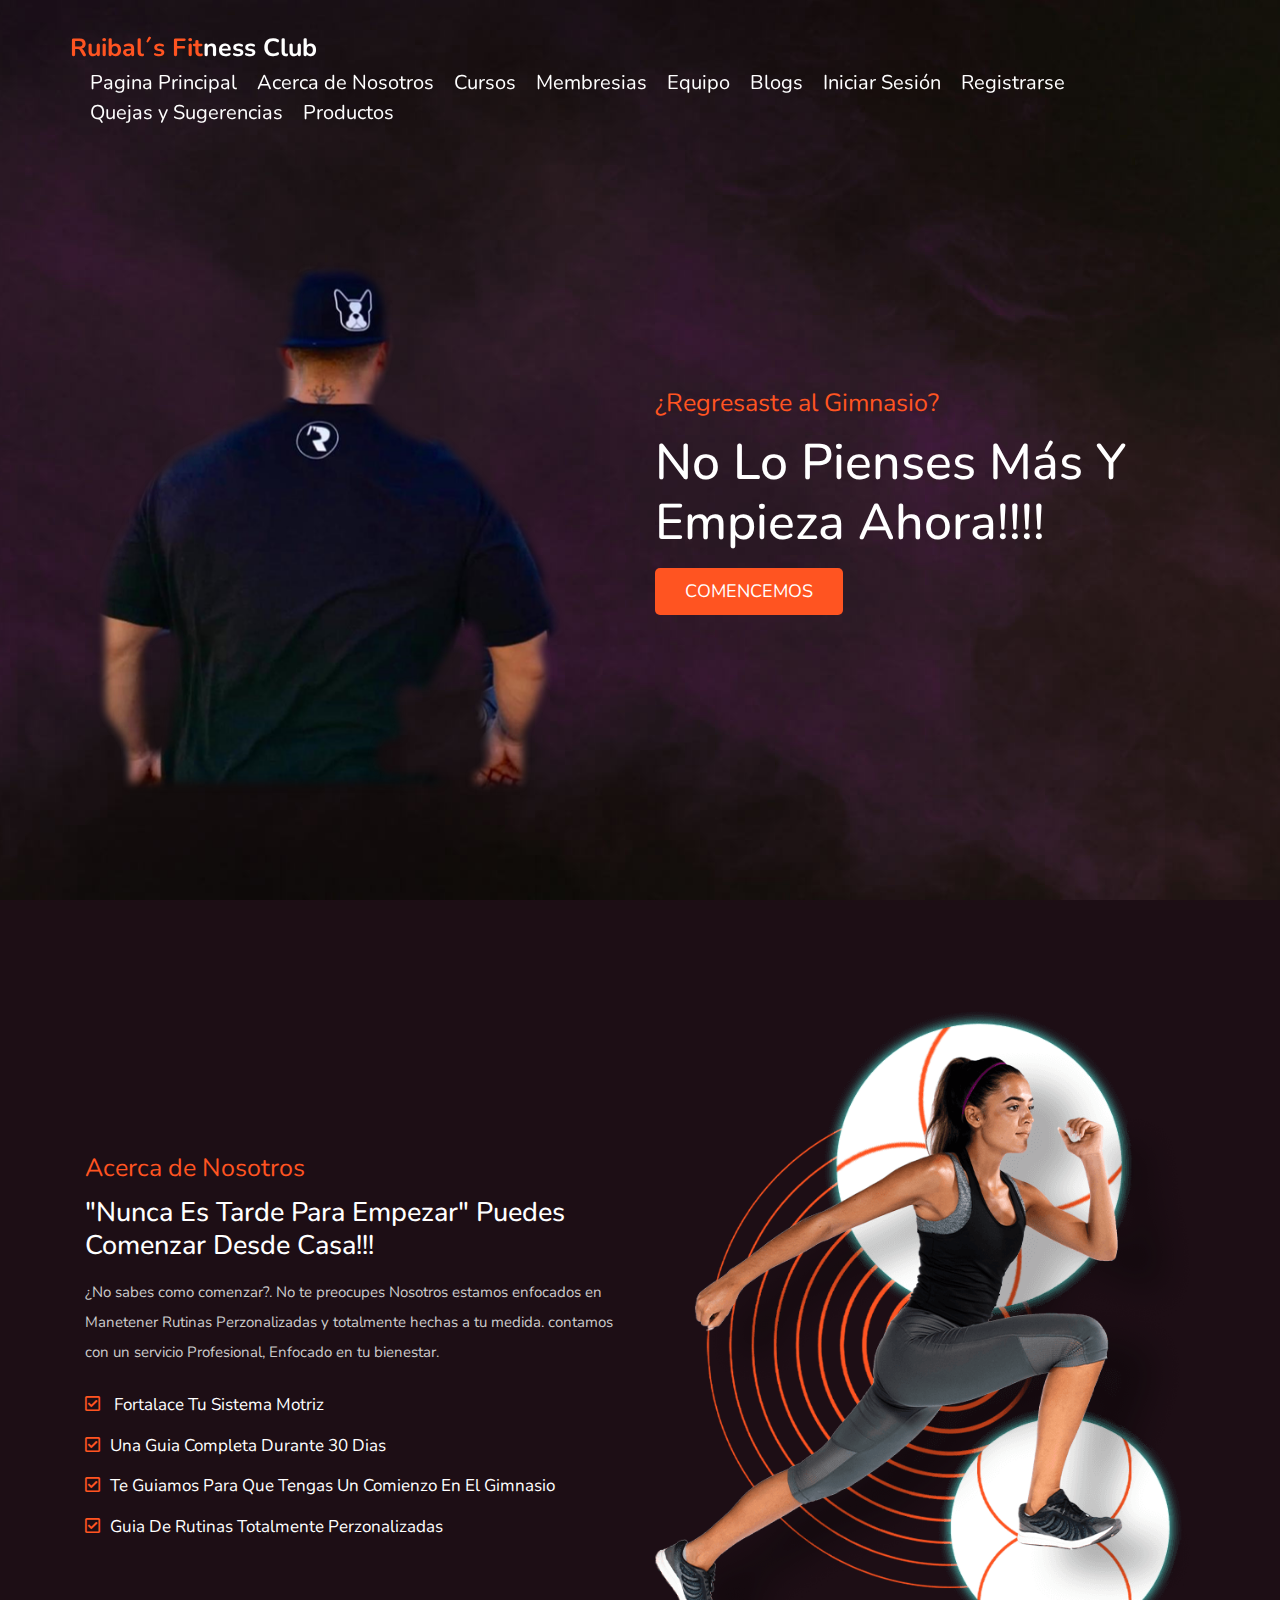
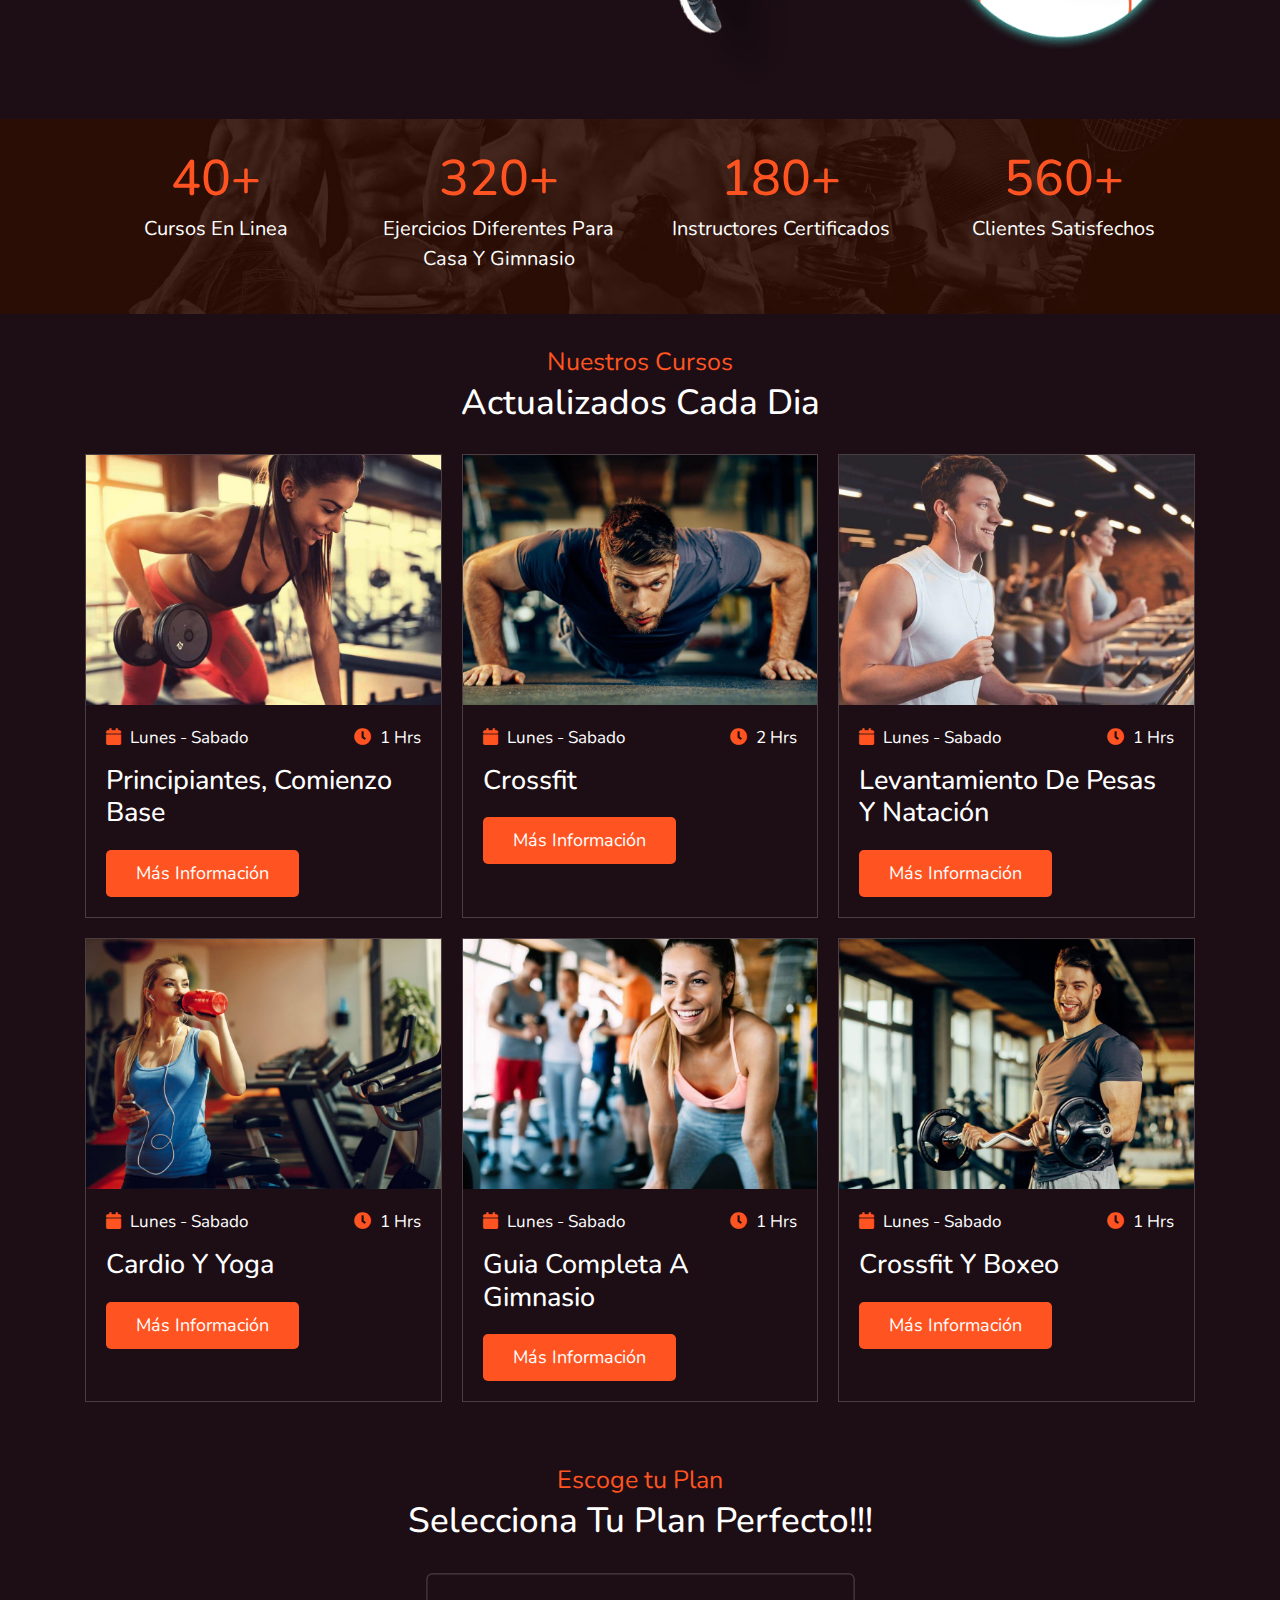
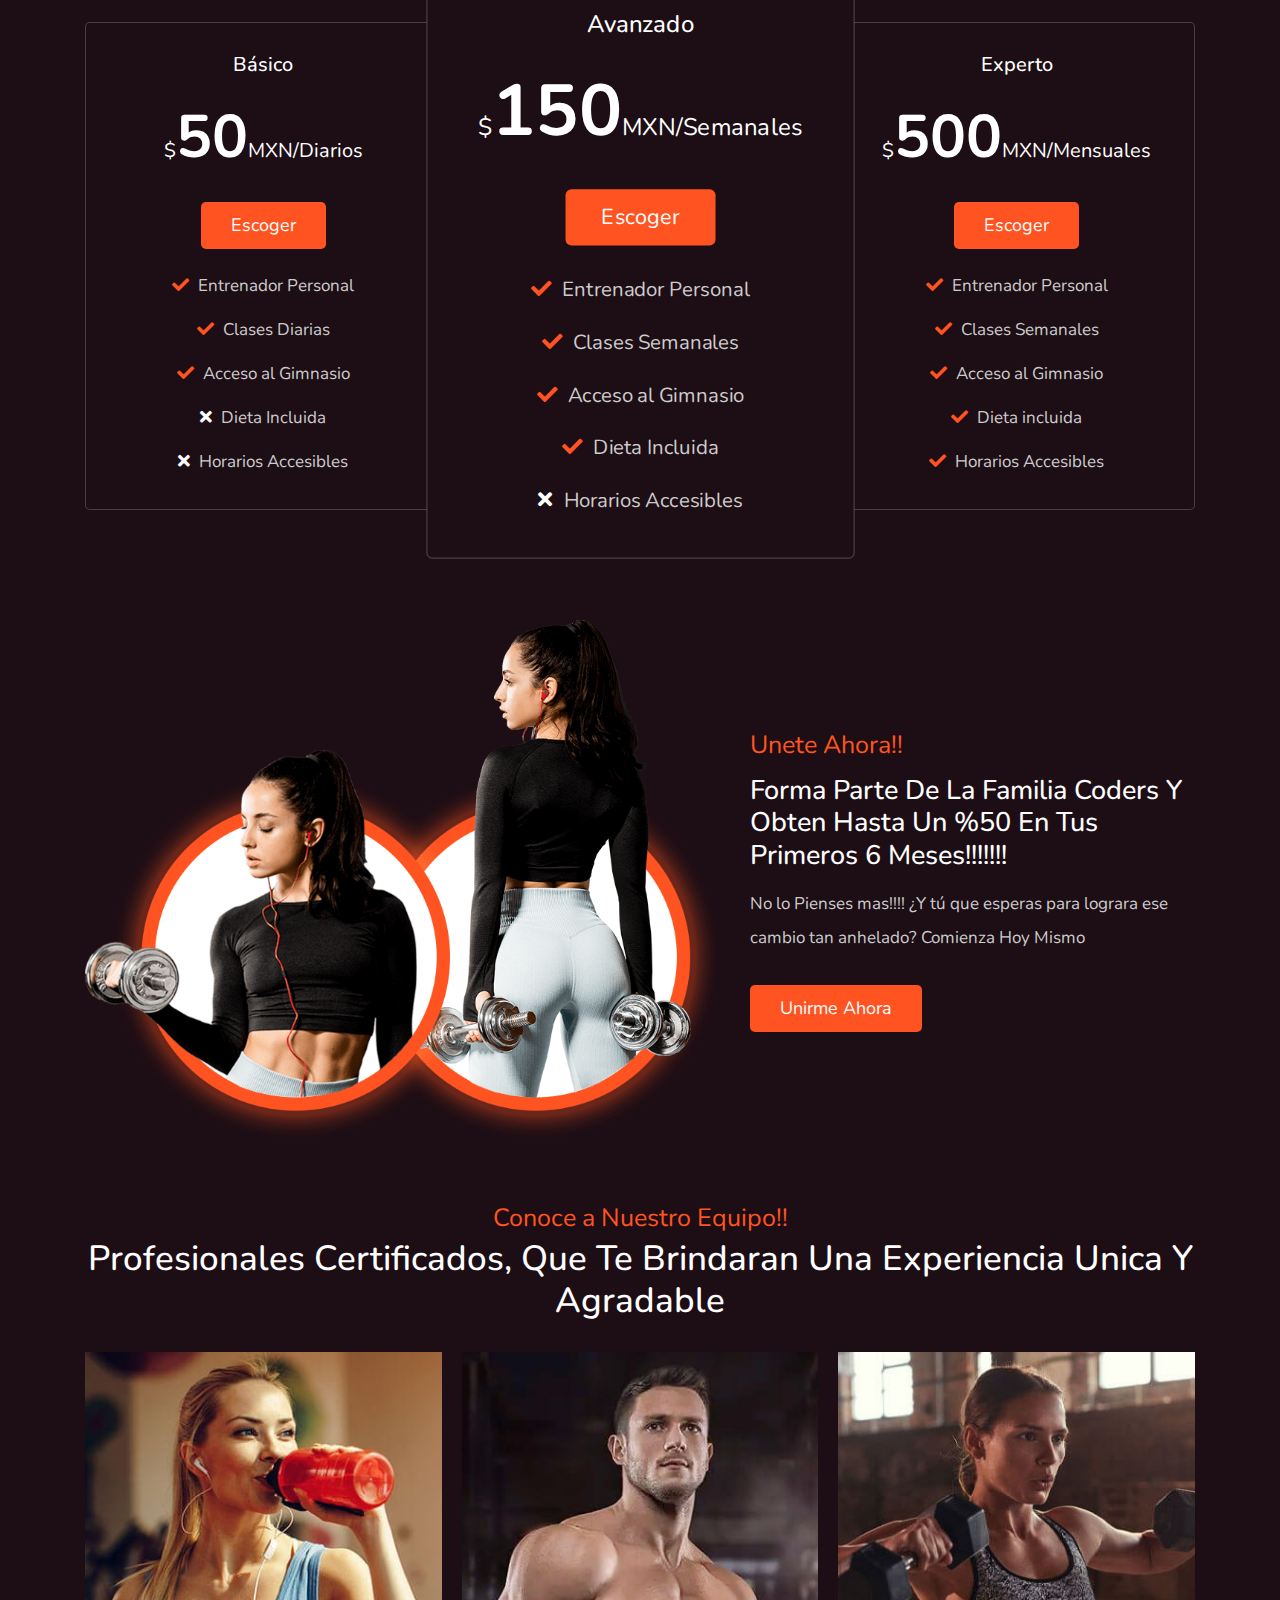
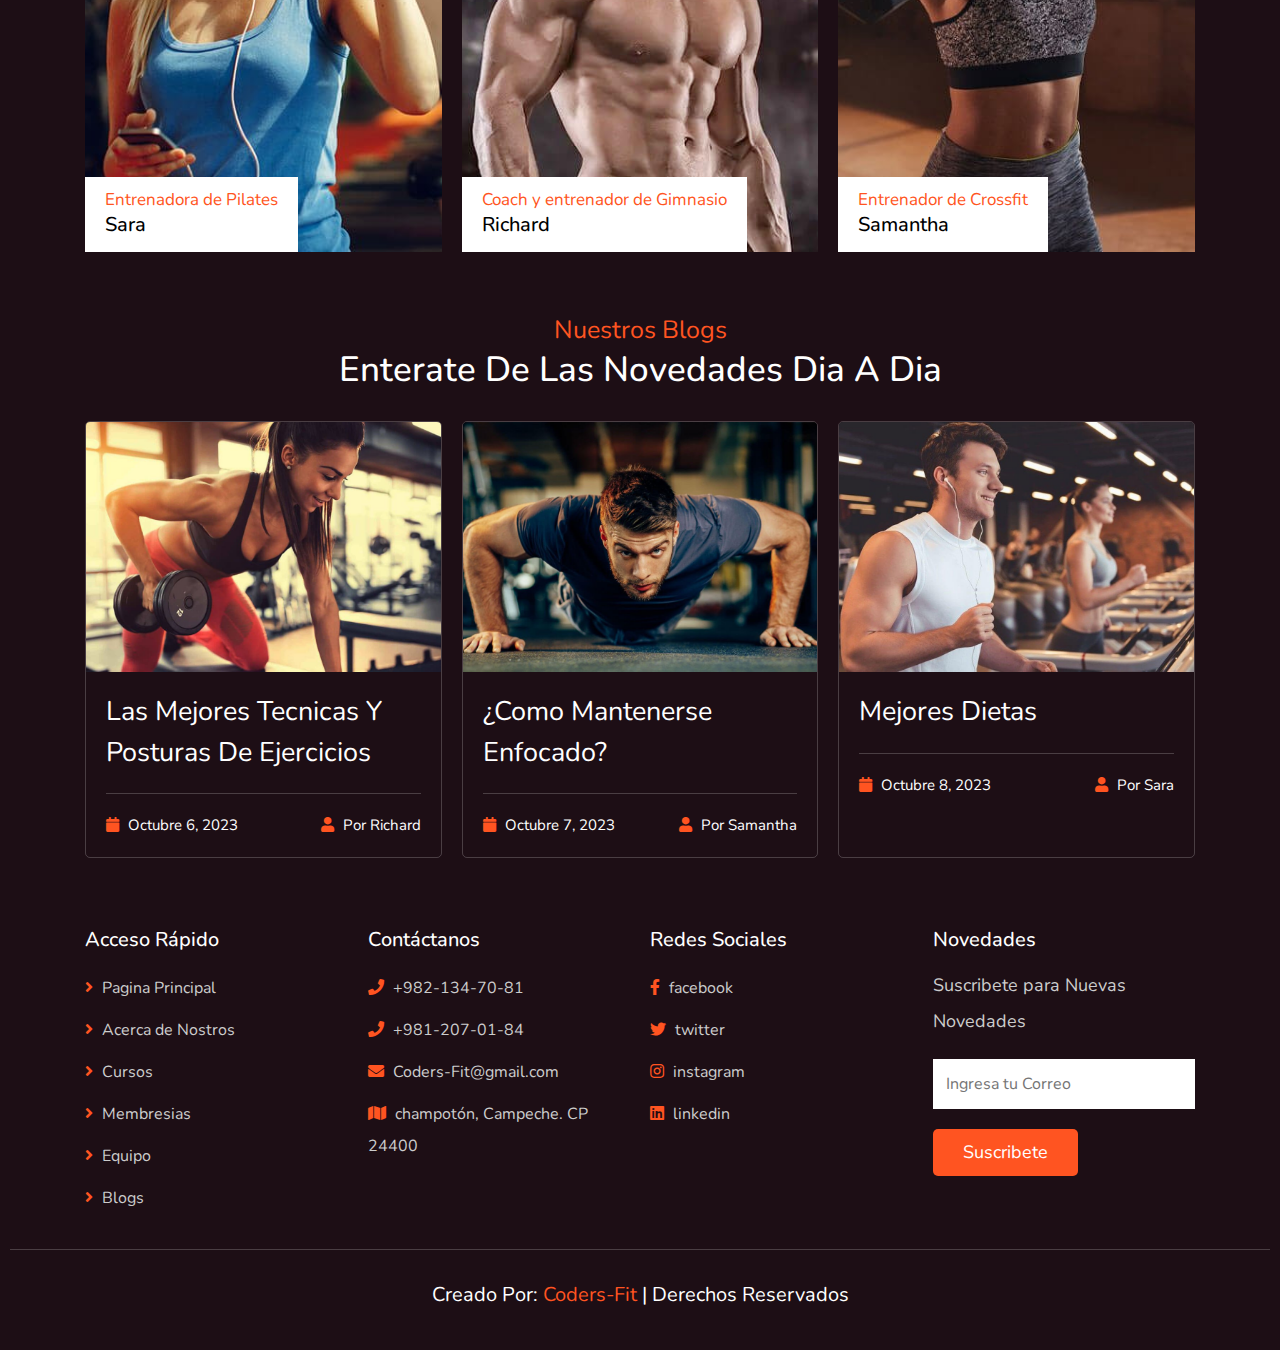
<file: index.html>
<!DOCTYPE html>
<html lang="en">
<head>
   <meta charset="UTF-8">
   <meta http-equiv="X-UA-Compatible" content="IE=edge">
   <meta name="viewport" content="width=device-width, initial-scale=1.0">
   <title>CODERSFIT "Nunca es tarde, para empezar de nuevo"</title>

   <!-- font awesome cdn link  -->
   <link rel="stylesheet" href="https://cdnjs.cloudflare.com/ajax/libs/font-awesome/5.15.4/css/all.min.css">

   <!-- bootstrap cdn link  -->
   <link rel="stylesheet" href="https://cdnjs.cloudflare.com/ajax/libs/bootstrap/4.6.1/css/bootstrap.min.css">

   <!-- custom css file link  -->
   <link rel="stylesheet" href="css/style.css">

</head>
<body>

<!-- header section starts  -->

<header class="header fixed-top">

   <div class="container">

      <div class="row align-items-center justify-content-between">

         <a href="#" class="logo"><span>Ruibal´s Fit</span>ness Club</a>

         <nav class="nav">
            <a href="#home">Pagina Principal</a>
            <a href="#about">Acerca de Nosotros</a>
            <a href="#courses">Cursos</a>
            <a href="#pricing">Membresias</a>
            <a href="#team">Equipo</a>
            <a href="#blogs">Blogs</a>
            <a href="Login.html">Iniciar Sesión</a>
            <a href="Registro.html">Registrarse </a>
            <a href="Encuesta.html">Quejas y Sugerencias</a>
            <a href="Articulos.html">Productos</a>
         </nav>

         <div id="menu-btn" class="fas fa-bars"></div>

      </div>

   </div>

</header>

<!-- header section ends -->

<!-- home section starts  -->

<section class="home" id="home">

   <div class="container">

      <div class="row align-items-center min-vh-100">

         <div class="col-md-6">
            <img src="images/home-img.png" class="w-100" alt="">
         </div>

         <div class="col-md-6 text-center text-md-left">
            <span>¿Regresaste al Gimnasio?</span>
            <h3>No lo pienses Más y Empieza Ahora!!!!</h3>
            <a href="#" class="link-btn">COMENCEMOS</a>
         </div>

      </div>

   </div>

</section>

<!-- home section ends -->

<!-- about section starts  -->

<section class="about" id="about">

   <div class="container">

      <div class="row align-items-center flex-wrap-reverse">

         <div class="col-md-6">
            <span>Acerca de Nosotros</span>
            <h3>"Nunca es tarde para empezar" Puedes Comenzar desde Casa!!!</h3>
            <p>¿No sabes como comenzar?. No te preocupes Nosotros estamos enfocados en Manetener Rutinas Perzonalizadas y totalmente hechas a tu medida. contamos con un servicio Profesional, Enfocado en tu bienestar.</p>
            <ul>
               <li> <i class="far fa-check-square"></i> Fortalace tu Sistema Motriz</li>
               <li> <i class="far fa-check-square"></i>Una guia Completa durante 30 Dias</li>
               <li> <i class="far fa-check-square"></i>Te guiamos para que tengas un comienzo en el Gimnasio</li>
               <li> <i class="far fa-check-square"></i>Guia de Rutinas Totalmente Perzonalizadas</li>
            </ul>
         </div>

         <div class="col-md-6">
            <img src="images/about-img.png" class="w-100" alt="">
         </div>   

      </div>

   </div>

</section>

<!-- about section ends -->

<!-- counter section starts  -->

<section class="counter">

   <div class="container box-container">

      <div class="box">
         <h3>40+</h3>
         <p>Cursos En Linea</p>
      </div>

      <div class="box">
         <h3>320+</h3>
         <p>Ejercicios Diferentes para Casa y Gimnasio</p>
      </div>

      <div class="box">
         <h3>180+</h3>
         <p>Instructores Certificados</p>
      </div>

      <div class="box">
         <h3>560+</h3>
         <p>Clientes Satisfechos</p>
      </div>

   </div>

</section>

<!-- counter section ends -->

<!-- courses section starts  -->

<section class="courses" id="courses">

   <div class="heading">
      <span>Nuestros Cursos</span>
      <h3>Actualizados Cada Dia</h3>
   </div>

   <div class="box-container container">

      <div class="box">
         <div class="image">
            <img src="images/img-1.jpg" alt="">
         </div>
         <div class="content">
            <div class="icons">
               <span> <i class="fas fa-calendar"></i> Lunes - Sabado </span>
               <span> <i class="fas fa-clock"></i> 1 hrs </span>
            </div>
            <h3>Principiantes, Comienzo Base</h3>
            <a href="#" class="link-btn">Más Información</a>
         </div>
      </div>

      <div class="box">
         <div class="image">
            <img src="images/img-2.jpg" alt="">
         </div>
         <div class="content">
            <div class="icons">
               <span> <i class="fas fa-calendar"></i> Lunes - Sabado </span>
               <span> <i class="fas fa-clock"></i> 2 hrs </span>
            </div>
            <h3>Crossfit</h3>
            <a href="#" class="link-btn">Más información</a>
         </div>
      </div>

      <div class="box">
         <div class="image">
            <img src="images/img-3.jpg" alt="">
         </div>
         <div class="content">
            <div class="icons">
               <span> <i class="fas fa-calendar"></i> Lunes - Sabado </span>
               <span> <i class="fas fa-clock"></i> 1 hrs </span>
            </div>
            <h3>Levantamiento de Pesas y Natación</h3>
            <a href="#" class="link-btn">Más Información</a>
         </div>
      </div>

      <div class="box">
         <div class="image">
            <img src="images/img-4.jpg" alt="">
         </div>
         <div class="content">
            <div class="icons">
               <span> <i class="fas fa-calendar"></i> Lunes - Sabado </span>
               <span> <i class="fas fa-clock"></i> 1 hrs </span>
            </div>
            <h3>Cardio y Yoga</h3>
            <a href="#" class="link-btn">Más Información</a>
         </div>
      </div>

      <div class="box">
         <div class="image">
            <img src="images/img-5.jpg" alt="">
         </div>
         <div class="content">
            <div class="icons">
               <span> <i class="fas fa-calendar"></i> Lunes - Sabado </span>
               <span> <i class="fas fa-clock"></i> 1 hrs </span>
            </div>
            <h3>Guia Completa a Gimnasio</h3>
            <a href="#" class="link-btn">Más Información</a>
         </div>
      </div>

      <div class="box">
         <div class="image">
            <img src="images/img-6.jpg" alt="">
         </div>
         <div class="content">
            <div class="icons">
               <span> <i class="fas fa-calendar"></i> Lunes - Sabado </span>
               <span> <i class="fas fa-clock"></i> 1 hrs </span>
            </div>
            <h3>Crossfit y Boxeo</h3>
            <a href="#" class="link-btn">Más información</a>
         </div>
      </div>

   </div>

</section>

<section class="pricing" id="pricing">

   <div class="heading">
      <span>Escoge tu Plan</span>
      <h3>Selecciona tu Plan Perfecto!!!</h3>
   </div>

   <div class="box-container container">

      <div class="box">
         <h3>Básico</h3>
         <div class="price"><span>$</span>50<span>MXN/Diarios</span></div>
         <a href="#" class="link-btn">Escoger</a>
         <div class="list">
            <p> <i class="fas fa-check"></i> Entrenador Personal </p>
            <p> <i class="fas fa-check"></i> Clases Diarias </p>
            <p> <i class="fas fa-check"></i> Acceso al Gimnasio </p>
            <p> <i class="fas fa-times"></i> Dieta Incluida </p>
            <p> <i class="fas fa-times"></i> Horarios Accesibles </p>
         </div>
      </div>

      <div class="box">
         <h3>Avanzado</h3>
         <div class="price"><span>$</span>150<span>MXN/Semanales</span></div>
         <a href="#" class="link-btn">Escoger</a>
         <div class="list">
            <p> <i class="fas fa-check"></i> Entrenador Personal </p>
            <p> <i class="fas fa-check"></i> Clases Semanales </p>
            <p> <i class="fas fa-check"></i> Acceso al Gimnasio </p>
            <p> <i class="fas fa-check"></i> Dieta Incluida </p>
            <p> <i class="fas fa-times"></i> Horarios Accesibles </p>
         </div>
      </div>

      <div class="box">
         <h3>Experto</h3>
         <div class="price"><span>$</span>500<span>MXN/Mensuales</span></div>
         <a href="#" class="link-btn">Escoger</a>
         <div class="list">
            <p> <i class="fas fa-check"></i> Entrenador Personal </p>
            <p> <i class="fas fa-check"></i> Clases Semanales </p>
            <p> <i class="fas fa-check"></i> Acceso al Gimnasio </p>
            <p> <i class="fas fa-check"></i> Dieta incluida </p>
            <p> <i class="fas fa-check"></i> Horarios Accesibles </p>
         </div>
      </div>

   </div>

</section>

<!-- pricint section ends -->

<!-- join us section starts  -->

<section class="join">

   <div class="container">

      <div class="row align-items-center">
         <div class="col-md-7">
            <img src="images/join-us-image.png" class="w-100" alt="">
         </div>
         <div class="col-md-5 text-center text-md-left">
            <span>Unete Ahora!!</span>
            <h3>Forma Parte de la Familia Coders y Obten hasta un %50 en tus primeros 6 meses!!!!!!!</h3>
            <p>No lo Pienses mas!!!! ¿Y tú que esperas para lograra ese cambio tan anhelado? Comienza Hoy Mismo</p>
            <a href="#" class="link-btn">Unirme Ahora</a>
         </div>
      </div>

   </div>

</section>

<!-- join us section ends -->

<!-- team section starts  -->

<section class="team" id="team">

   <div class="heading">
      <span>Conoce a Nuestro Equipo!!</span>
      <h3>Profesionales Certificados, que te brindaran una experiencia unica y agradable</h3>
   </div>

   <div class="box-container container">

      <div class="box">
         <img src="images/team-1.jpg" alt="">
         <div class="content">
            <span>Entrenadora de Pilates</span>
            <h3>Sara</h3>
         </div>
         <div class="share">
            <a href="#" class="fab fa-facebook-f"></a>
            <a href="#" class="fab fa-twitter"></a>
            <a href="#" class="fab fa-instagram"></a>
            <a href="#" class="fab fa-linkedin"></a>
         </div>
      </div>

      <div class="box">
         <img src="images/team-2.jpg" alt="">
         <div class="content">
            <span>Coach y entrenador de Gimnasio</span>
            <h3>Richard</h3>
         </div>
         <div class="share">
            <a href="#" class="fab fa-facebook-f"></a>
            <a href="#" class="fab fa-twitter"></a>
            <a href="#" class="fab fa-instagram"></a>
            <a href="#" class="fab fa-linkedin"></a>
         </div>
      </div>

      <div class="box">
         <img src="images/team-3.jpg" alt="">
         <div class="content">
            <span>Entrenador de Crossfit</span>
            <h3>Samantha</h3>
         </div>
         <div class="share">
            <a href="#" class="fab fa-facebook-f"></a>
            <a href="#" class="fab fa-twitter"></a>
            <a href="#" class="fab fa-instagram"></a>
            <a href="#" class="fab fa-linkedin"></a>
         </div>
      </div>

   </div>

</section>

<!-- team section ends -->

<!-- blogs section starts  -->

<section class="blogs" id="blogs">

   <div class="heading">
      <span>Nuestros Blogs</span>
      <h3>Enterate de las Novedades Dia a Dia</h3>
   </div>

   <div class="box-container container">

      <div class="box">
         <div class="image">
            <img src="images/img-1.jpg" alt="">
         </div>
         <div class="content">
            <a href="#" class="link">Las Mejores Tecnicas y Posturas de Ejercicios</a>
            <div class="icons">
               <span> <i class="fas fa-calendar"></i> Octubre 6, 2023 </span>
               <span> <i class="fas fa-user"></i> Por Richard </span>
            </div>
         </div>
      </div>

      <div class="box">
         <div class="image">
            <img src="images/img-2.jpg" alt="">
         </div>
         <div class="content">
            <a href="#" class="link">¿Como Mantenerse Enfocado?</a>
            <div class="icons">
               <span> <i class="fas fa-calendar"></i> Octubre 7, 2023 </span>
               <span> <i class="fas fa-user"></i> Por Samantha </span>
            </div>
         </div>
      </div>

      <div class="box">
         <div class="image">
            <img src="images/img-3.jpg" alt="">
         </div>
         <div class="content">
            <a href="#" class="link">Mejores Dietas</a>
            <div class="icons">
               <span> <i class="fas fa-calendar"></i> Octubre 8, 2023 </span>
               <span> <i class="fas fa-user"></i> Por Sara </span>
            </div>
         </div>
      </div>

   </div>

</section>

<!-- blogs section ends -->

<!-- footer section starts  -->

<section class="footer">

   <div class="box-container container">

      <div class="box">
         <h3>Acceso Rápido</h3>
         <a href="#home"> <i class="fas fa-angle-right"></i> Pagina Principal</a>
         <a href="#about"> <i class="fas fa-angle-right"></i> Acerca de Nostros</a>
         <a href="#courses"> <i class="fas fa-angle-right"></i> Cursos</a>
         <a href="#pricing"> <i class="fas fa-angle-right"></i> Membresias</a>
         <a href="#team"> <i class="fas fa-angle-right"></i> Equipo</a>
         <a href="#blogs"> <i class="fas fa-angle-right"></i> Blogs</a>
      </div>

      <div class="box">
         <h3>Contáctanos</h3>
         <a href="#"> <i class="fas fa-phone"></i> +982-134-70-81 </a>
         <a href="#"> <i class="fas fa-phone"></i> +981-207-01-84 </a>
         <a href="#"> <i class="fas fa-envelope"></i> Coders-Fit@gmail.com </a>
         <a href="#"> <i class="fas fa-map"></i> champotón, Campeche. CP 24400 </a>
      </div>

      <div class="box">
         <h3>Redes Sociales</h3>
         <a href="#"> <i class="fab fa-facebook-f"></i> facebook </a>
         <a href="#"> <i class="fab fa-twitter"></i> twitter </a>
         <a href="#"> <i class="fab fa-instagram"></i> instagram </a>
         <a href="#"> <i class="fab fa-linkedin"></i> linkedin </a>
      </div>

      <div class="box">
         <h3>Novedades</h3>
         <p>Suscribete para Nuevas Novedades</p>
         <form action="">
            <input type="email" name="" placeholder="Ingresa tu Correo" id="" class="email">
            <input type="submit" value="Suscribete" class="link-btn">
         </form>
      </div>

   </div>

   <p class="credit"> Creado Por: <span>Coders-Fit</span> | Derechos Reservados </p>

</section>

<!-- footer section ends -->







<!-- custom js file link     -->
<script src="js/script.js"></script>
   
</body>
</html>
</file>
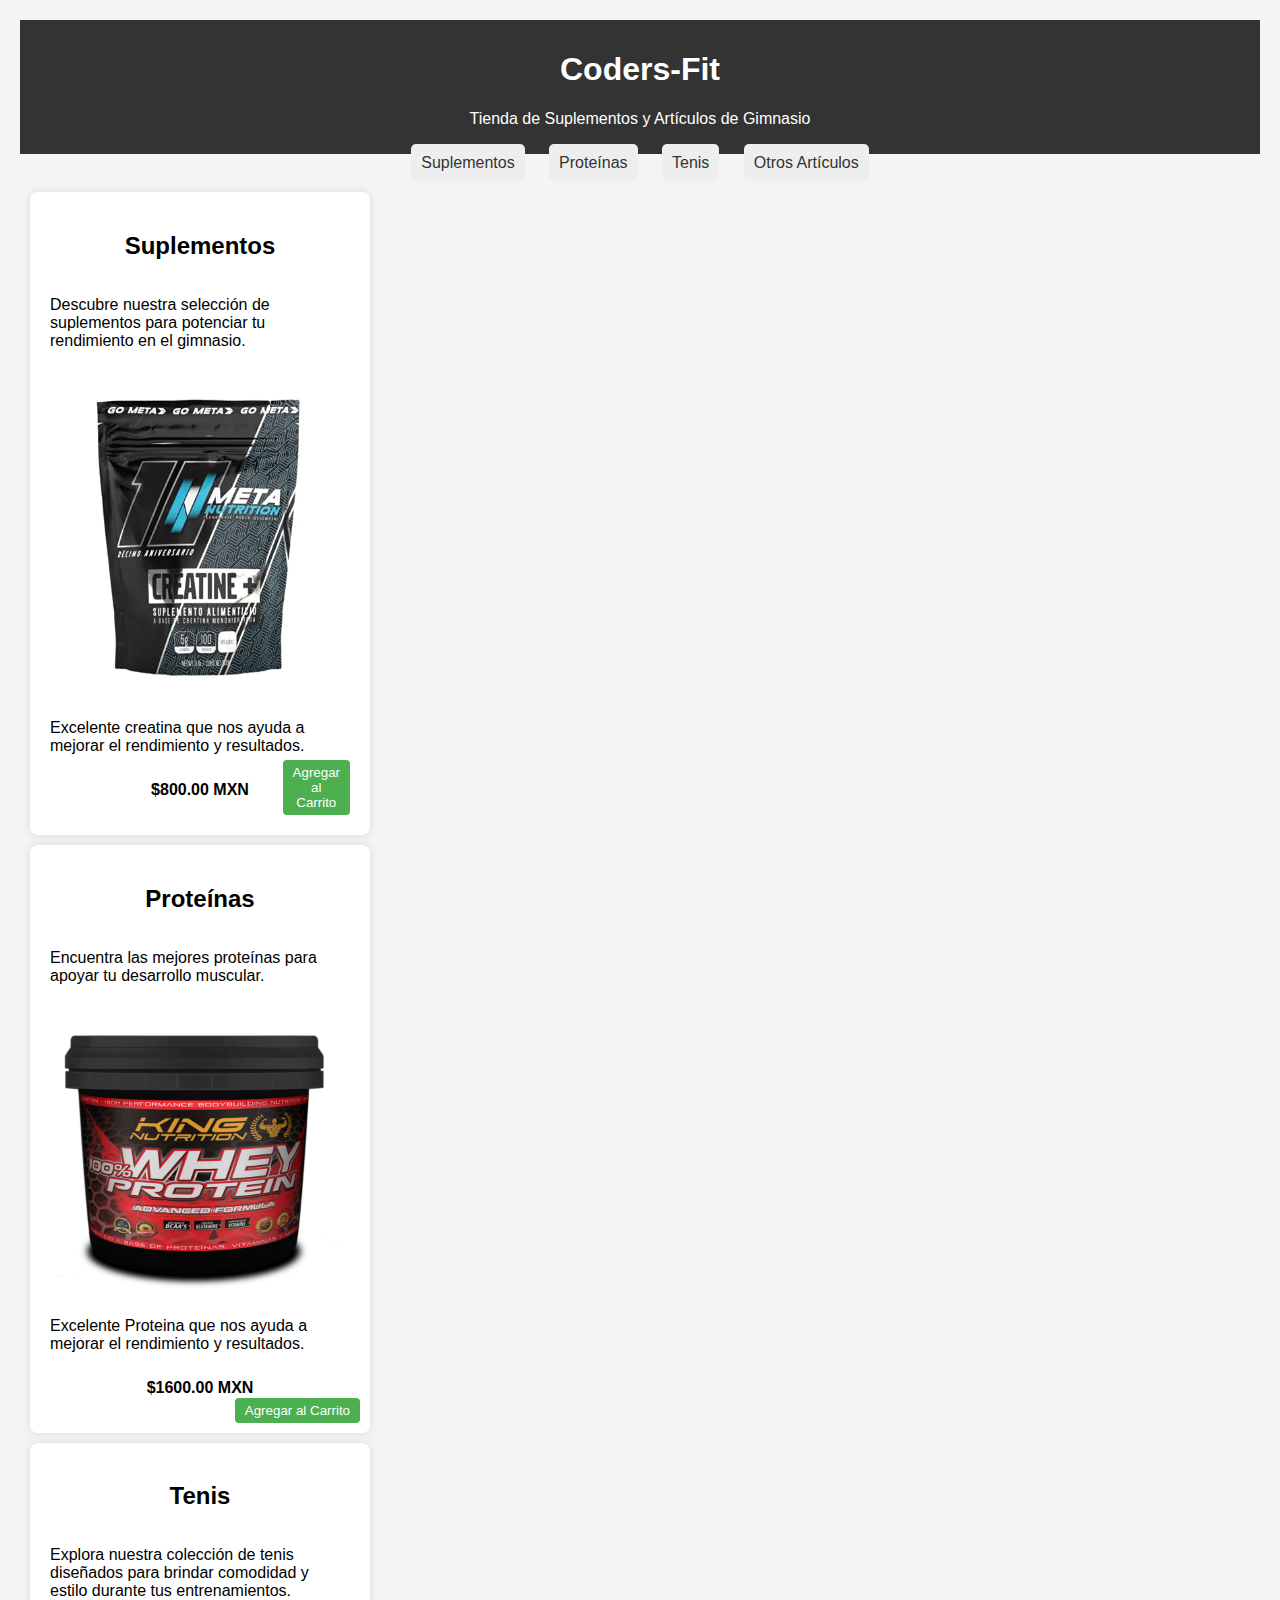
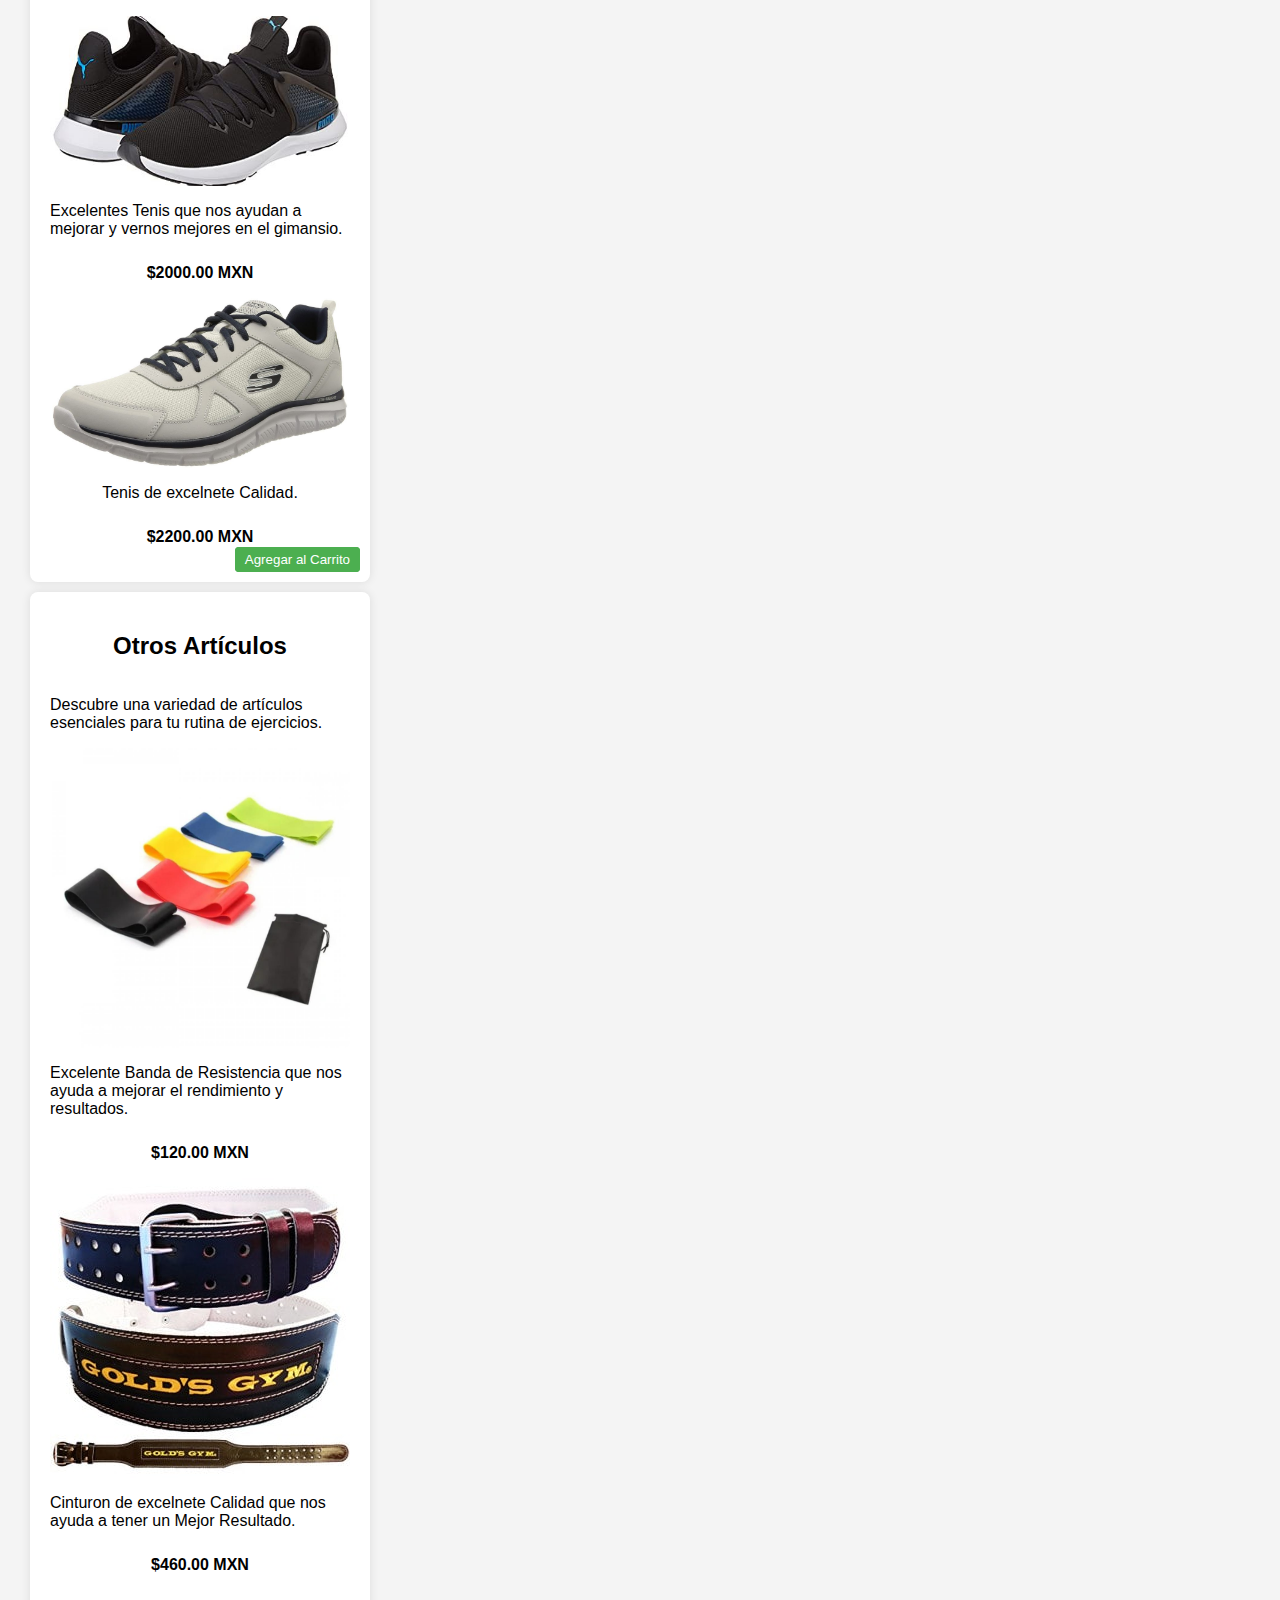
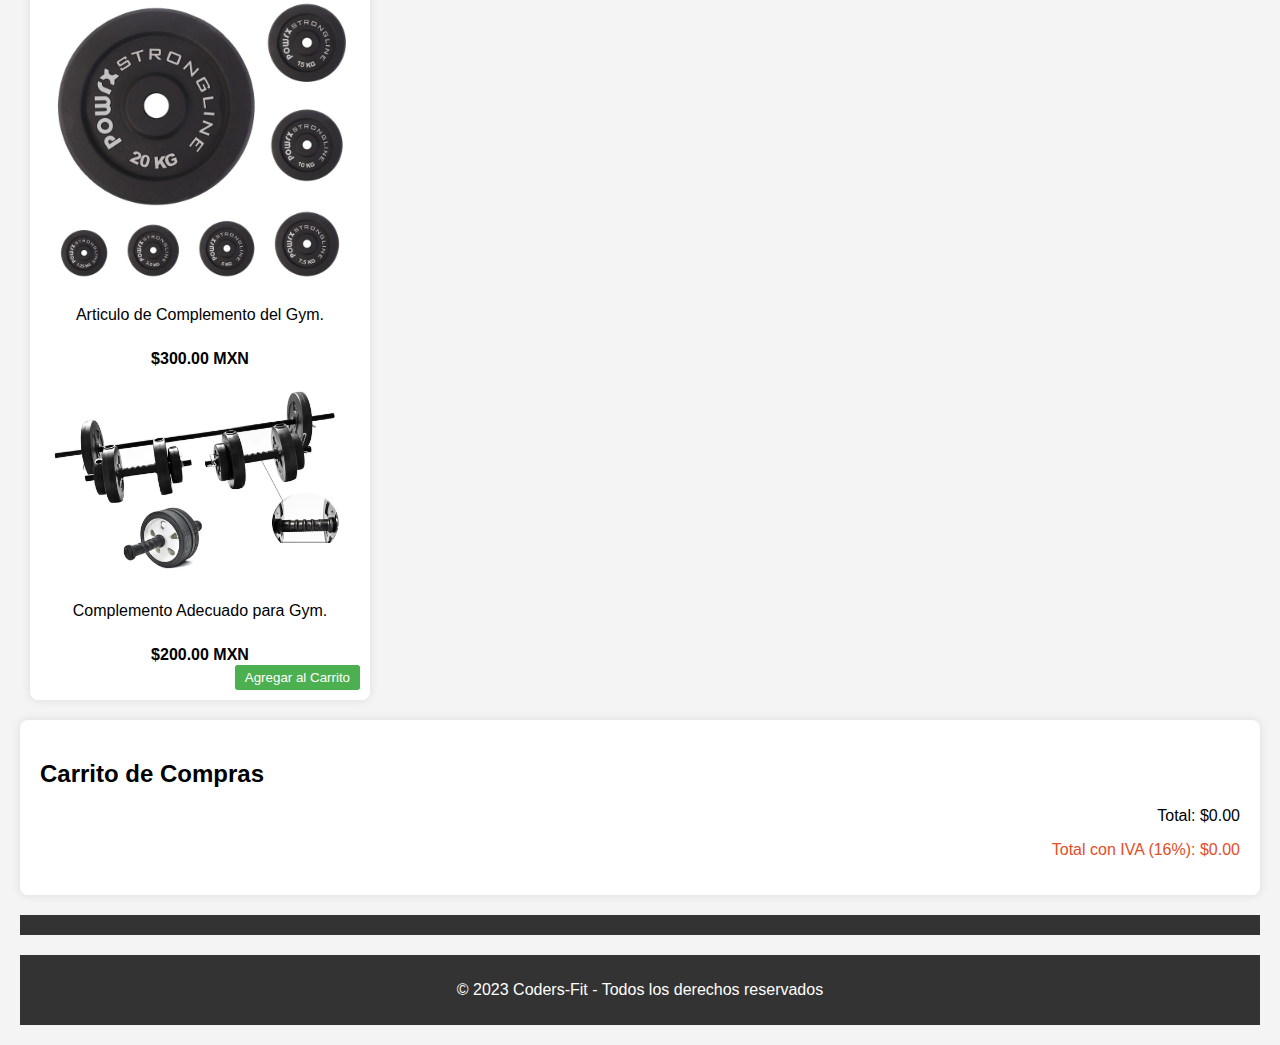
<file: Articulos.html>
<!DOCTYPE html>
<html lang="es">
<head>
    <meta charset="UTF-8">
    <meta name="viewport" content="width=device-width, initial-scale=1.0">
    <title>Coders-Fit - Tienda de Suplementos y Artículos de Gimnasio</title>
    <style>
        body {
            font-family: Arial, sans-serif;
            background-color: #f4f4f4;
            margin: 0;
            padding: 20px;
        }

        header {
            text-align: center;
            background-color: #333;
            color: white;
            padding: 10px;
        }

        nav {
            text-align: center;
            margin-bottom: 20px;
        }

        nav a {
            text-decoration: none;
            padding: 10px;
            margin: 0 10px;
            color: #333;
            background-color: #eee;
            border-radius: 5px;
        }

        section {
            display: flex;
            flex-wrap: wrap;
            justify-content: space-around;
        }

        .producto {
            background-color: #ffffff;
            padding: 20px;
            margin: 10px;
            width: 300px;
            border-radius: 8px;
            box-shadow: 0 0 10px rgba(0, 0, 0, 0.1);
            position: relative;
        }
        .producto img {
            width: 100%; /* Ajusta la imagen al 100% del ancho del contenedor */
            border-radius: 8px; /* Conserva los bordes redondeados */
        }

        footer {
            text-align: center;
            margin-top: 20px;
            padding: 10px;
            background-color: #333;
            color: white;
        }
        .precio {
            font-weight: bold;
            margin-top: 10px;
        }

        .agregar-carrito {
            position: absolute;
            bottom: 10px;
            right: 10px;
            background-color: #4caf50;
            color: white;
            padding: 5px 10px;
            border: none;
            border-radius: 4px;
            cursor: pointer;
        }
        .agregar-carrito-container {
            position: absolute;
            bottom: 10px;
            right: 10px;
        }

        #carrito {
            background-color: #ffffff;
            padding: 20px;
            border-radius: 8px;
            box-shadow: 0 0 10px rgba(0, 0, 0, 0.1);
            margin: 20px 0;
        }

        #lista-carrito {
            list-style-type: none;
            padding: 0;
        }

        #lista-carrito li {
            margin-bottom: 10px;
        }

        #total {
            text-align: right;
            margin-top: 10px;
        }

        #total-iva {
            text-align: right;
            margin-top: 10px;
            color: #e44d26;
        }
    </style>
</head>
<body>

    <header>
        <h1>Coders-Fit</h1>
        <p>Tienda de Suplementos y Artículos de Gimnasio</p>
    </header>

    <nav>
        <a href="#suplementos">Suplementos</a>
        <a href="#proteinas">Proteínas</a>
        <a href="#tenis">Tenis</a>
        <a href="#otros">Otros Artículos</a>
    </nav>

    <section id="suplementos" class="producto">
        <h2>Suplementos</h2>
        <p>Descubre nuestra selección de suplementos para potenciar tu rendimiento en el gimnasio.</p>
        <!-- Puedes agregar imágenes, descripciones y precios aquí -->
        <img src="Creatina.jpg" alt="Descripción">
    <p>Excelente creatina que nos ayuda a mejorar el rendimiento y resultados.</p>
    <p class="precio">$800.00 MXN</p>
    <div class="agregar-carrito-container">
        <button class="agregar-carrito" onclick="agregarAlCarrito('Creatina', 800.00)">Agregar al Carrito</button>
    </div>
    </section>

    <section id="proteinas" class="producto">
        <h2>Proteínas</h2>
        <p>Encuentra las mejores proteínas para apoyar tu desarrollo muscular.</p>
        <!-- Puedes agregar imágenes, descripciones y precios aquí -->
        <img src="Proteina.jpg" alt="Descripción">
    <p>Excelente Proteina que nos ayuda a mejorar el rendimiento y resultados.</p>
    <p class="precio">$1600.00 MXN</p>
    <div class="agregar-carrito-container"></div>
    <button class="agregar-carrito" onclick="agregarAlCarrito('Proteina', 1600.00)">Agregar al Carrito</button>
    </section>
    
    <section id="tenis" class="producto">
        <h2>Tenis</h2>
        <p>Explora nuestra colección de tenis diseñados para brindar comodidad y estilo durante tus entrenamientos.</p>
        <!-- Puedes agregar imágenes, descripciones y precios aquí -->
        <img src="Tenis.jpg" alt="Descripción">
    <p>Excelentes Tenis que nos ayudan a mejorar y vernos mejores en el gimansio.</p>
    <p class="precio">$2000.00 MXN</p>
    <button class="agregar-carrito" onclick="agregarAlCarrito('Tenis', 2000.00)">Agregar al Carrito</button>
    <img src="Tenis2.jpg" alt="Descripción">
    <p>Tenis de excelnete Calidad.</p>
    <p class="precio">$2200.00 MXN</p>
    <button class="agregar-carrito" onclick="agregarAlCarrito('Tenis2', 2200.00)">Agregar al Carrito</button>
    </section>

    <section id="otros" class="producto">
        <h2>Otros Artículos</h2>
        <p>Descubre una variedad de artículos esenciales para tu rutina de ejercicios.</p>
        <!-- Puedes agregar imágenes, descripciones y precios aquí -->
        <img src="Bandas de Resistencia.jpg" alt="Descripción">
    <p>Excelente Banda de Resistencia que nos ayuda a mejorar el rendimiento y resultados.</p>
    <p class="precio">$120.00 MXN</p>
    <button class="agregar-carrito" onclick="agregarAlCarrito('Bandas de Resistencia', 120.00)">Agregar al Carrito</button>
    <img src="Cinturon.jpg" alt="Descripción">
    <p>Cinturon de excelnete Calidad que nos ayuda a tener un Mejor Resultado.</p>
    <p class="precio">$460.00 MXN</p>
    <button class="agregar-carrito" onclick="agregarAlCarrito('Cinturon', 460.00)">Agregar al Carrito</button>
    <img src="Pesos.jpg" alt="Descripción">
    <p>Articulo de Complemento del Gym.</p>
    <p class="precio">$300.00 MXN</p>
    <button class="agregar-carrito" onclick="agregarAlCarrito('Pesos', 300.00)">Agregar al Carrito</button>
    <img src="Pesas.jpg" alt="Descripción">
    <p>Complemento Adecuado para Gym.</p>
    <p class="precio">$200.00 MXN</p>
    <button class="agregar-carrito" onclick="agregarAlCarrito('Pesas', 200.00)">Agregar al Carrito</button>
    </section>
    <div id="carrito">
        <h2>Carrito de Compras</h2>
        <ul id="lista-carrito"></ul>
        <p id="total">Total: $<span id="total-precio">0.00</span></p>
        <p id="total-iva">Total con IVA (16%): $<span id="total-precio-iva">0.00</span></p>
    </div>

    <footer>
        
    </footer>

    <script>
        let carrito = [];
        let totalPrecio = 0;

        function agregarAlCarrito(producto, precio) {
            carrito.push({ producto, precio });
            actualizarCarrito();
        }

        function actualizarCarrito() {
            const listaCarrito = document.getElementById('lista-carrito');
            const totalPrecioElement = document.getElementById('total-precio');
            const totalPrecioIvaElement = document.getElementById('total-precio-iva');

            listaCarrito.innerHTML = '';
            totalPrecio = 0;

            carrito.forEach(item => {
                const listItem = document.createElement('li');
                listItem.textContent = `${item.producto}: $${item.precio.toFixed(2)}`;
                listaCarrito.appendChild(listItem);
                totalPrecio += item.precio;
            });

            totalPrecioElement.textContent = totalPrecio.toFixed(2);
            const totalConIva = calcularTotalConIva(totalPrecio);
            totalPrecioIvaElement.textContent = totalConIva.toFixed(2);
        }

        function calcularTotalConIva(totalSinIva) {
            const iva = 0.16;
            return totalSinIva * (1 + iva);
        }
    </script>
    <footer>
        <p>&copy; 2023 Coders-Fit - Todos los derechos reservados</p>
    </footer>

</body>
</html>
</file>
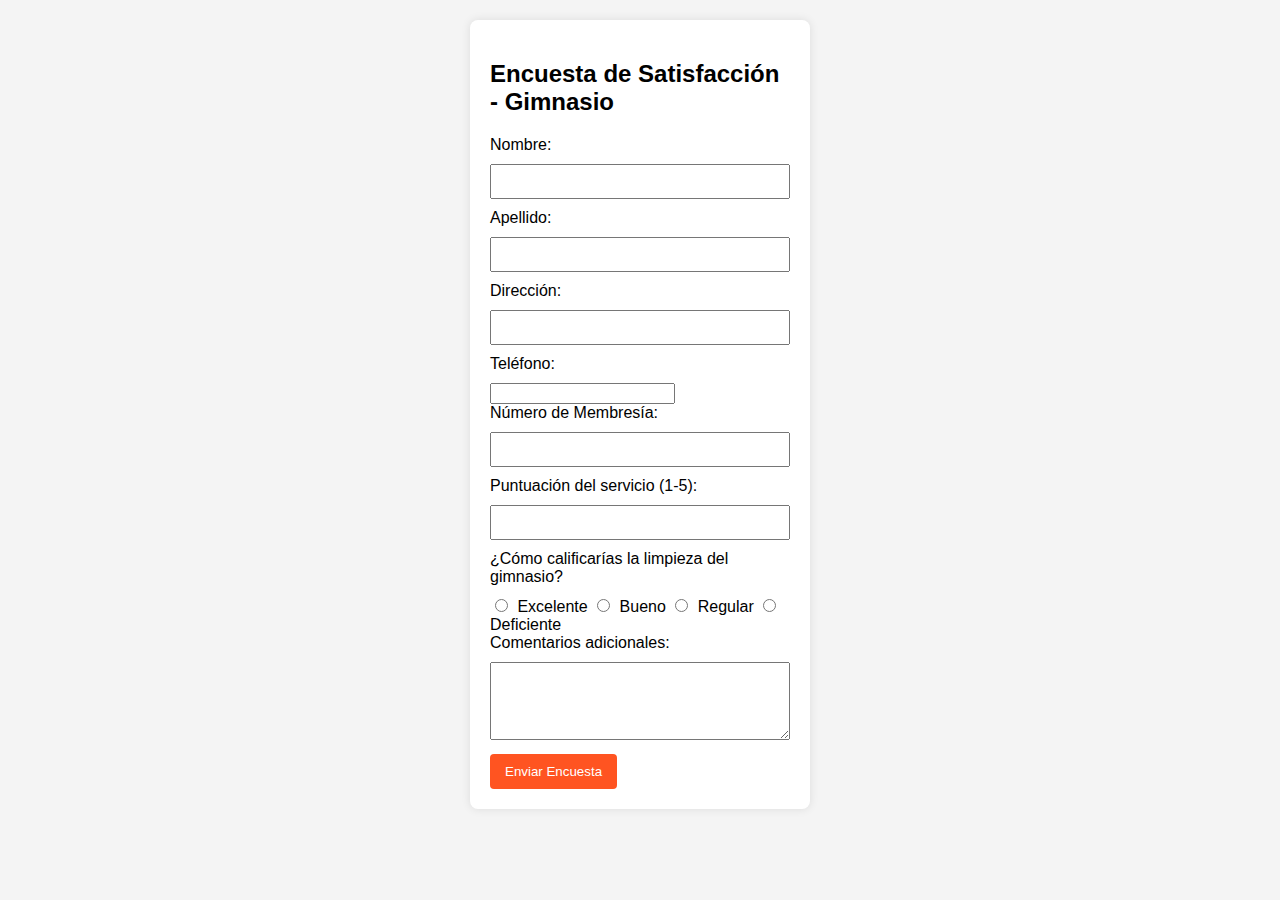
<file: Encuesta.html>
<!DOCTYPE html>
<html lang="es">
<head>
    <meta charset="UTF-8">
    <meta name="viewport" content="width=device-width, initial-scale=1.0">
    <title>Encuesta de Satisfacción - Gimnasio</title>
    <style>
        body {
            font-family: Arial, sans-serif;
            background-color: #f4f4f4;
            margin: 0;
            padding: 20px;
        }

        form {
            background-color: #ffffff;
            padding: 20px;
            border-radius: 8px;
            box-shadow: 0 0 10px rgba(0, 0, 0, 0.1);
            width: 300px;
            margin: auto;
            text-align: left;
        }

        label {
            display: block;
            margin-bottom: 10px;
        }

        input[type="text"],
        input[type="number"],
        textarea {
            width: 100%;
            padding: 8px;
            margin-bottom: 10px;
            box-sizing: border-box;
        }

        input[type="radio"] {
            margin-right: 5px;
        }

        button {
            background-color: #ff5421;
            color: white;
            padding: 10px 15px;
            border: none;
            border-radius: 4px;
            cursor: pointer;
        }

        button:hover {
            background-color: #ff5421;
        }
    </style>
</head>
<body>

    <form action="procesar_encuesta.php" method="post">
        <h2>Encuesta de Satisfacción - Gimnasio</h2>

        <label for="nombre">Nombre:</label>
        <input type="text" id="nombre" name="nombre" required>

        <label for="apellido">Apellido:</label>
        <input type="text" id="apellido" name="apellido" required>

        <label for="direccion">Dirección:</label>
        <input type="text" id="direccion" name="direccion" required>

        <label for="telefono">Teléfono:</label>
        <input type="tel" id="telefono" name="telefono" required>

        <label for="membresia">Número de Membresía:</label>
        <input type="text" id="membresia" name="membresia" required>

        <label for="puntuacion">Puntuación del servicio (1-5):</label>
        <input type="number" id="puntuacion" name="puntuacion" min="1" max="5" required>

        <label>¿Cómo calificarías la limpieza del gimnasio?</label>
        <input type="radio" name="limpieza" value="excelente" required> Excelente
        <input type="radio" name="limpieza" value="bueno"> Bueno
        <input type="radio" name="limpieza" value="regular"> Regular
        <input type="radio" name="limpieza" value="deficiente"> Deficiente

        <label for="comentarios">Comentarios adicionales:</label>
        <textarea id="comentarios" name="comentarios" rows="4"></textarea>

        <button type="submit">Enviar Encuesta</button>
    </form>

</body>
</html>
</file>
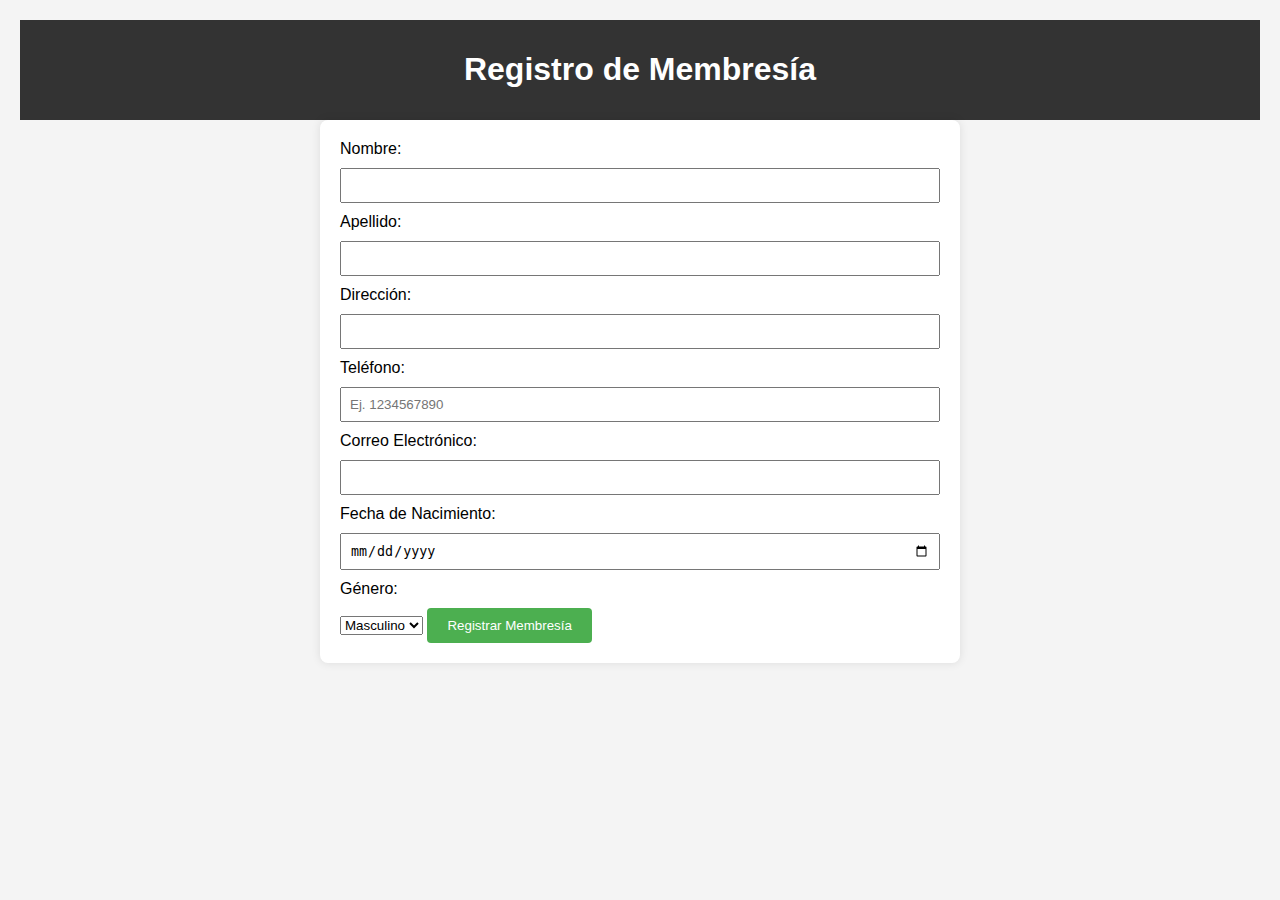
<file: Registro.html>
<!DOCTYPE html>
<html lang="es">
<head>
    <meta charset="UTF-8">
    <meta name="viewport" content="width=device-width, initial-scale=1.0">
    <title>Registro de Membresía</title>
    <style>
        body {
            font-family: Arial, sans-serif;
            background-color: #f4f4f4;
            margin: 0;
            padding: 20px;
        }

        header {
            text-align: center;
            background-color: #333;
            color: white;
            padding: 10px;
        }

        form {
            max-width: 600px;
            margin: 0 auto;
            background-color: #ffffff;
            padding: 20px;
            border-radius: 8px;
            box-shadow: 0 0 10px rgba(0, 0, 0, 0.1);
        }

        label {
            display: block;
            margin-bottom: 10px;
        }

        input {
            width: 100%;
            padding: 8px;
            margin-bottom: 10px;
            box-sizing: border-box;
        }

        button {
            background-color: #4caf50;
            color: white;
            padding: 10px 20px;
            border: none;
            border-radius: 4px;
            cursor: pointer;
        }
    </style>
</head>
<body>

    <header>
        <h1>Registro de Membresía</h1>
    </header>

    <form id="registroForm">
        <label for="nombre">Nombre:</label>
        <input type="text" id="nombre" name="nombre" required>

        <label for="apellido">Apellido:</label>
        <input type="text" id="apellido" name="apellido" required>

        <label for="direccion">Dirección:</label>
        <input type="text" id="direccion" name="direccion" required>

        <label for="telefono">Teléfono:</label>
        <input type="tel" id="telefono" name="telefono" pattern="[0-9]{10}" placeholder="Ej. 1234567890" required>

        <label for="email">Correo Electrónico:</label>
        <input type="email" id="email" name="email" required>

        <label for="fechaNacimiento">Fecha de Nacimiento:</label>
        <input type="date" id="fechaNacimiento" name="fechaNacimiento" required>

        <label for="genero">Género:</label>
        <select id="genero" name="genero" required>
            <option value="masculino">Masculino</option>
            <option value="femenino">Femenino</option>
            <option value="otro">Otro</option>
        </select>

        <button type="submit">Registrar Membresía</button>
    </form>

    <script>
        document.getElementById('registroForm').addEventListener('submit', function(event) {
            event.preventDefault();

            // Aquí puedes agregar lógica para procesar el formulario, enviar datos a un servidor, etc.
            // Por ahora, solo mostraremos un mensaje de éxito en la consola.
            console.log('Membresía registrada con éxito!');
        });
    </script>

</body>
</html>
</file>
<file: css/style.css>
@import url("https://fonts.googleapis.com/css2?family=Nunito:wght@200;300;400;500&display=swap");
* {
  font-family: 'Nunito', sans-serif;
  margin: 0;
  padding: 0;
  -webkit-box-sizing: border-box;
          box-sizing: border-box;
  outline: none;
  border: none;
  text-decoration: none !important;
  -webkit-transition: all .2s linear;
  transition: all .2s linear;
}

html {
  overflow-x: hidden;
  font-size: 62.5%;
  scroll-behavior: smooth;
  scroll-padding-top: 8rem;
}

html::-webkit-scrollbar {
  width: 1rem;
}

html::-webkit-scrollbar-track {
  background: #1d0e15;
}

html::-webkit-scrollbar-thumb {
  background: #ff5421;
}

body {
  background: #1d0e15;
}

section {
  padding: 3rem 1rem;
}

.link-btn {
  margin-top: 1rem;
  display: inline-block;
  padding: 1rem 3rem;
  background: #ff5421;
  color: #fff;
  cursor: pointer;
  border-radius: .5rem;
  font-size: 1.8rem;
  text-transform: capitalize;
}

.link-btn:hover {
  background: #fff;
  color: #ff5421;
}

.heading {
  text-align: center;
  margin-bottom: 3rem;
}

.heading span {
  font-size: 2.5rem;
  color: #ff5421;
}

.heading h3 {
  font-size: 3.5rem;
  text-transform: capitalize;
  color: #fff;
}

.header {
  z-index: 1000;
  padding: 3rem 1rem;
}

.header.active {
  background: #fff;
  padding: 2rem 0;
}

.header.active .logo {
  color: #000;
}

.header.active .nav a {
  color: #000;
}

.header.active #menu-btn {
  color: #000;
}

.header .logo {
  font-size: 2.5rem;
  color: #fff;
  font-weight: bolder;
}

.header .logo span {
  color: #ff5421;
}

.header .nav a {
  font-size: 2rem;
  margin-left: 2rem;
  color: #fff;
}

.header .nav a:hover {
  color: #ff5421;
}

.header #menu-btn {
  display: none;
  font-size: 2.5rem;
  cursor: pointer;
  color: #fff;
}

.home {
  background: url(../images/home-bg.jpg) no-repeat;
  background-size: cover;
  background-position: center;
  background-attachment: fixed;
  padding-top: 5rem;
}

.home span {
  font-size: 2.5rem;
  color: #ff5421;
}

.home h3 {
  font-size: 5rem;
  text-transform: capitalize;
  color: #fff;
  padding-top: 1rem;
}

.about span {
  font-size: 2.5rem;
  color: #ff5421;
}

.about h3 {
  font-size: 2.7rem;
  text-transform: capitalize;
  color: #fff;
  padding: 1rem 0;
}

.about p {
  font-size: 1.5rem;
  line-height: 2;
  color: #ccc;
}

.about ul {
  list-style: none;
}

.about ul li {
  padding-top: 1.5rem;
  font-size: 1.7rem;
  text-transform: capitalize;
  color: #fff;
}

.about ul li i {
  padding-right: 1rem;
  color: #ff5421;
}

.counter {
  background: url(../images/counter-bg.jpg) no-repeat;
  background-size: cover;
  background-position: center;
}

.counter .box-container {
  display: -ms-grid;
  display: grid;
  -ms-grid-columns: (minmax(25rem, 1fr))[auto-fit];
      grid-template-columns: repeat(auto-fit, minmax(25rem, 1fr));
  gap: 2rem;
}

.counter .box-container .box {
  text-align: center;
}

.counter .box-container .box h3 {
  font-size: 5rem;
  color: #ff5421;
}

.counter .box-container .box p {
  font-size: 2rem;
  text-transform: capitalize;
  color: #fff;
}

.courses .box-container {
  display: -ms-grid;
  display: grid;
  -ms-grid-columns: (minmax(30rem, 1fr))[auto-fit];
      grid-template-columns: repeat(auto-fit, minmax(30rem, 1fr));
  gap: 2rem;
}

.courses .box-container .box {
  border: 0.1rem solid rgba(255, 255, 255, 0.2);
}

.courses .box-container .box:hover .image img {
  -webkit-transform: scale(1.1);
          transform: scale(1.1);
}

.courses .box-container .box .image {
  height: 25rem;
  overflow: hidden;
}

.courses .box-container .box .image img {
  height: 100%;
  width: 100%;
  -o-object-fit: cover;
     object-fit: cover;
}

.courses .box-container .box .content {
  padding: 2rem;
}

.courses .box-container .box .content .icons {
  display: -webkit-box;
  display: -ms-flexbox;
  display: flex;
  -webkit-box-align: center;
      -ms-flex-align: center;
          align-items: center;
  -webkit-box-pack: justify;
      -ms-flex-pack: justify;
          justify-content: space-between;
  padding-bottom: 1rem;
}

.courses .box-container .box .content .icons span {
  font-size: 1.7rem;
  text-transform: capitalize;
  color: #fff;
}

.courses .box-container .box .content .icons span i {
  color: #ff5421;
  padding-right: .5rem;
}

.courses .box-container .box .content h3 {
  font-size: 2.7rem;
  text-transform: capitalize;
  color: #fff;
  padding: .5rem 0;
}

.pricing .box-container {
  display: -ms-grid;
  display: grid;
  -ms-grid-columns: (minmax(29rem, 1fr))[auto-fit];
      grid-template-columns: repeat(auto-fit, minmax(29rem, 1fr));
  gap: 2rem;
  margin-top: 8rem;
  margin-bottom: 5rem;
}

.pricing .box-container .box {
  padding: 2rem;
  text-align: center;
  border: 0.1rem solid rgba(255, 255, 255, 0.2);
  background: #1d0e15;
  border-radius: .5rem;
}

.pricing .box-container .box:nth-child(2) {
  -webkit-transform: scale(1.2);
          transform: scale(1.2);
}

.pricing .box-container .box h3 {
  font-size: 2rem;
  text-transform: capitalize;
  color: #fff;
  padding-top: 1rem;
}

.pricing .box-container .box .price {
  padding: 1rem 0;
  font-size: 6rem;
  text-transform: capitalize;
  color: #fff;
  font-weight: bolder;
}

.pricing .box-container .box .price span {
  font-size: 2rem;
  font-weight: normal;
}

.pricing .box-container .box .list {
  padding-top: 2rem;
}

.pricing .box-container .box .list p {
  font-size: 1.7rem;
  line-height: 2;
  color: #ccc;
}

.pricing .box-container .box .list p i {
  padding-right: .5rem;
  color: #ff5421;
}

.pricing .box-container .box .list p i.fa-times {
  color: #fff;
}

.join span {
  font-size: 2.5rem;
  color: #ff5421;
}

.join h3 {
  font-size: 2.7rem;
  text-transform: capitalize;
  color: #fff;
  padding-top: 1rem;
}

.join p {
  padding: 1rem 0;
  font-size: 1.7rem;
  line-height: 2;
  color: #ccc;
}

.team .box-container {
  display: -ms-grid;
  display: grid;
  -ms-grid-columns: (minmax(30rem, 1fr))[auto-fit];
      grid-template-columns: repeat(auto-fit, minmax(30rem, 1fr));
  gap: 2rem;
}

.team .box-container .box {
  height: 50rem;
  overflow: hidden;
  position: relative;
}

.team .box-container .box:hover .content {
  left: -100%;
}

.team .box-container .box:hover .share {
  left: 0;
}

.team .box-container .box img {
  height: 100%;
  width: 100%;
  -o-object-fit: cover;
     object-fit: cover;
}

.team .box-container .box .content {
  position: absolute;
  bottom: 0;
  left: 0;
  background: #fff;
  padding: 1rem 2rem;
}

.team .box-container .box .content span {
  font-size: 1.7rem;
  color: #ff5421;
}

.team .box-container .box .content h3 {
  font-size: 2rem;
  color: #000;
}

.team .box-container .box .share {
  position: absolute;
  bottom: 0;
  left: -100%;
  background: #fff;
  padding: 1.5rem 1rem;
}

.team .box-container .box .share a {
  font-size: 2rem;
  color: #000;
  margin: 0 1rem;
}

.team .box-container .box .share a:hover {
  color: #ff5421;
}

.blogs .box-container {
  display: -ms-grid;
  display: grid;
  -ms-grid-columns: (minmax(30rem, 1fr))[auto-fit];
      grid-template-columns: repeat(auto-fit, minmax(30rem, 1fr));
  gap: 2rem;
}

.blogs .box-container .box {
  border: 0.1rem solid rgba(255, 255, 255, 0.2);
  border-radius: .5rem;
  overflow: hidden;
}

.blogs .box-container .box:hover .image img {
  -webkit-transform: scale(1.1);
          transform: scale(1.1);
}

.blogs .box-container .box .image {
  height: 25rem;
  overflow: hidden;
}

.blogs .box-container .box .image img {
  height: 100%;
  width: 100%;
  -o-object-fit: cover;
     object-fit: cover;
}

.blogs .box-container .box .content {
  padding: 2rem;
}

.blogs .box-container .box .content .link {
  font-size: 2.7rem;
  text-transform: capitalize;
  color: #fff;
}

.blogs .box-container .box .content .link:hover {
  color: #ff5421;
}

.blogs .box-container .box .content .icons {
  display: -webkit-box;
  display: -ms-flexbox;
  display: flex;
  -webkit-box-align: center;
      -ms-flex-align: center;
          align-items: center;
  -webkit-box-pack: justify;
      -ms-flex-pack: justify;
          justify-content: space-between;
  padding-top: 2rem;
  margin-top: 2rem;
  border-top: 0.1rem solid rgba(255, 255, 255, 0.2);
}

.blogs .box-container .box .content .icons span {
  font-size: 1.5rem;
  text-transform: capitalize;
  color: #fff;
}

.blogs .box-container .box .content .icons span i {
  color: #ff5421;
  padding-right: .5rem;
}

.footer {
  background: url(../images/footer-bg.jpg) no-repeat;
  background-size: cover;
  background-position: center;
  background-attachment: fixed;
}

.footer .box-container {
  display: -ms-grid;
  display: grid;
  -ms-grid-columns: (minmax(25rem, 1fr))[auto-fit];
      grid-template-columns: repeat(auto-fit, minmax(25rem, 1fr));
  gap: 2rem;
}

.footer .box-container .box h3 {
  font-size: 2rem;
  text-transform: capitalize;
  color: #fff;
  padding: 1rem 0;
}

.footer .box-container .box a {
  font-size: 1.6rem;
  line-height: 2;
  color: #ccc;
  padding: .5rem 0;
  display: block;
}

.footer .box-container .box a i {
  padding-right: .5rem;
  color: #ff5421;
}

.footer .box-container .box a:hover {
  color: #ff5421;
}

.footer .box-container .box p {
  font-size: 1.8rem;
  line-height: 2;
  color: #ccc;
}

.footer .box-container .box .email {
  width: 100%;
  padding: 1.2rem;
  font-size: 1.6rem;
  border: 0.1rem solid rgba(255, 255, 255, 0.2);
  margin: 1rem 0;
}

.footer .credit {
  text-align: center;
  font-size: 2rem;
  text-transform: capitalize;
  color: #fff;
  padding: 0 1rem;
  margin-top: 3rem;
  padding-top: 3rem;
  border-top: 0.1rem solid rgba(255, 255, 255, 0.2);
}

.footer .credit span {
  color: #ff5421;
}

@media (max-width: 991px) {
  html {
    font-size: 55%;
  }
  .home h3 {
    font-size: 3rem;
  }
  .pricing .box-container {
    margin-top: 0;
    margin-bottom: 0;
  }
  .pricing .box-container .box:nth-child(2) {
    -webkit-transform: scale(1);
            transform: scale(1);
  }
  .join h3 {
    font-size: 2.5rem;
  }
}

@media (max-width: 768px) {
  .header {
    padding: 2rem;
  }
  .header.active {
    padding: 2rem;
  }
  .header #menu-btn {
    display: inline-block;
  }
  .header #menu-btn.fa-times {
    -webkit-transform: rotate(180deg);
            transform: rotate(180deg);
  }
  .header .nav {
    position: absolute;
    top: 99%;
    left: 0;
    right: 0;
    background: #fff;
    padding: 1rem 0;
    -webkit-box-orient: vertical;
    -webkit-box-direction: normal;
        -ms-flex-flow: column;
            flex-flow: column;
    -webkit-clip-path: polygon(0 0, 100% 0, 100% 0, 0 0);
            clip-path: polygon(0 0, 100% 0, 100% 0, 0 0);
  }
  .header .nav.active {
    -webkit-clip-path: polygon(0 0, 100% 0, 100% 100%, 0 100%);
            clip-path: polygon(0 0, 100% 0, 100% 100%, 0 100%);
  }
  .header .nav a {
    color: #000;
    margin: 1rem 2rem;
  }
}

@media (max-width: 450px) {
  html {
    font-size: 50%;
  }
}
/*# sourceMappingURL=style.css.map */
</file>
